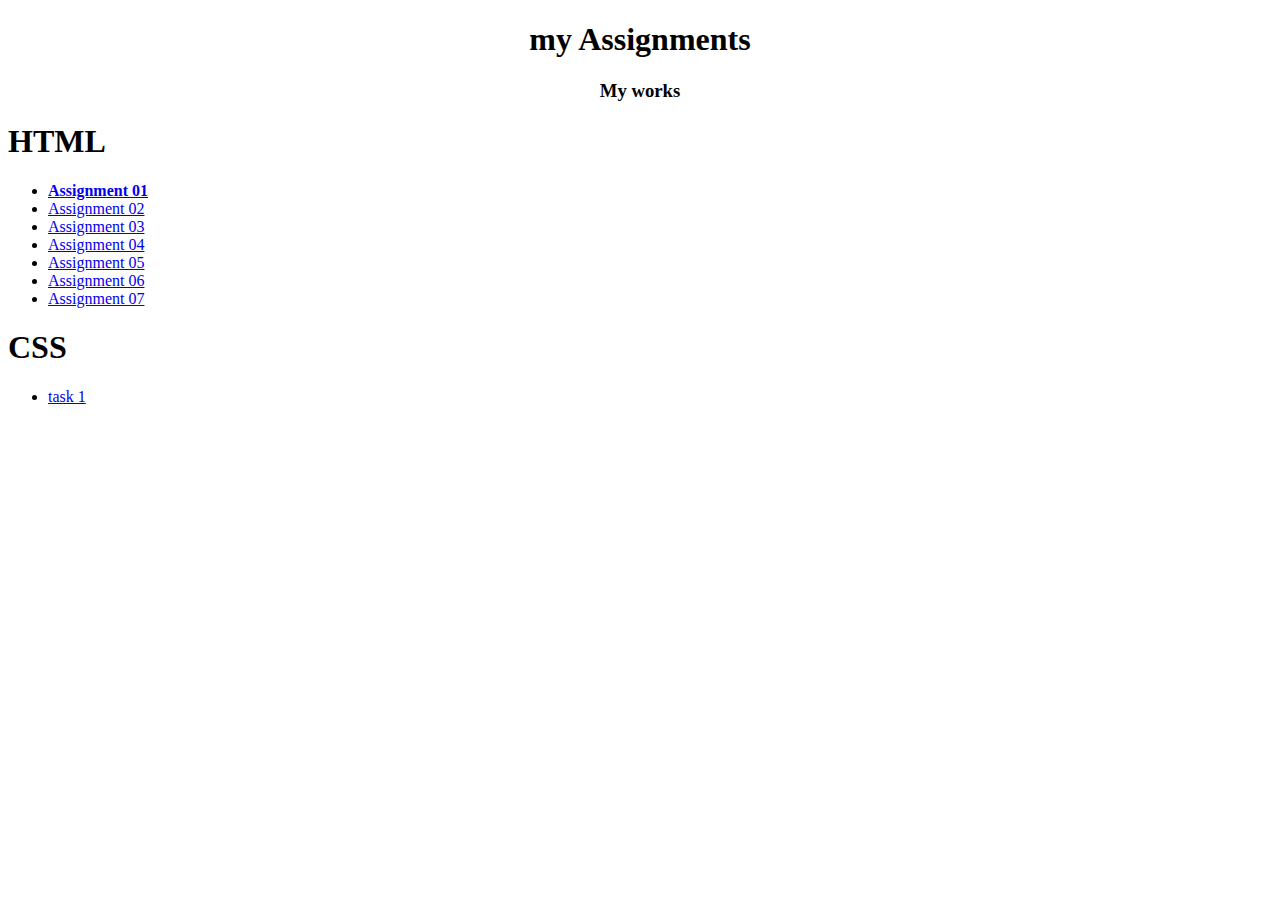
<file: index.html>
<!DOCTYPE html>
<html lang="en">
<head>
    <meta charset="UTF-8">
    <meta name="viewport" content="width=device-width, initial-scale=1.0">
    <title>Assignments</title>
</head>
<body>
    <center><h1>my Assignments</h1></center>
    <center><h3>My works</h3></center>
    <h1>HTML</h1>
    <ul>
        <li>
            <a href="./module/assignment 1/index.html">
                <b>Assignment 01</b>
            </a>
        </li>
        <li>
          <a href="./module/assignment  2/index.html">
            Assignment 02
          </a>
        </li>
        <li>
            <a href="./module/assignment 3/index.html">
                Assignment 03</a>
        </li>
        <li>
            <a href="./module/assignment 4 [tabble]/index.html">
                Assignment 04
            </a>
        </li>
        <li>
            <a href="./module/assignment 5 [foam]/index.html">
                Assignment 05
            </a>
        </li>
        <li>
            <a href="./module/assignment 6/index.html">
                Assignment 06
            </a>
        </li>
        <li>
            <a href="./module/ 7/index.html">
                Assignment 07
            </a>
        </li>
    </ul> 
    <h1>CSS</h1>
    <ul>
        <li>
            <a href="./module/task 1/index.html">task  1</a>
        </li>
    </ul>
</body>
</html>
</file>
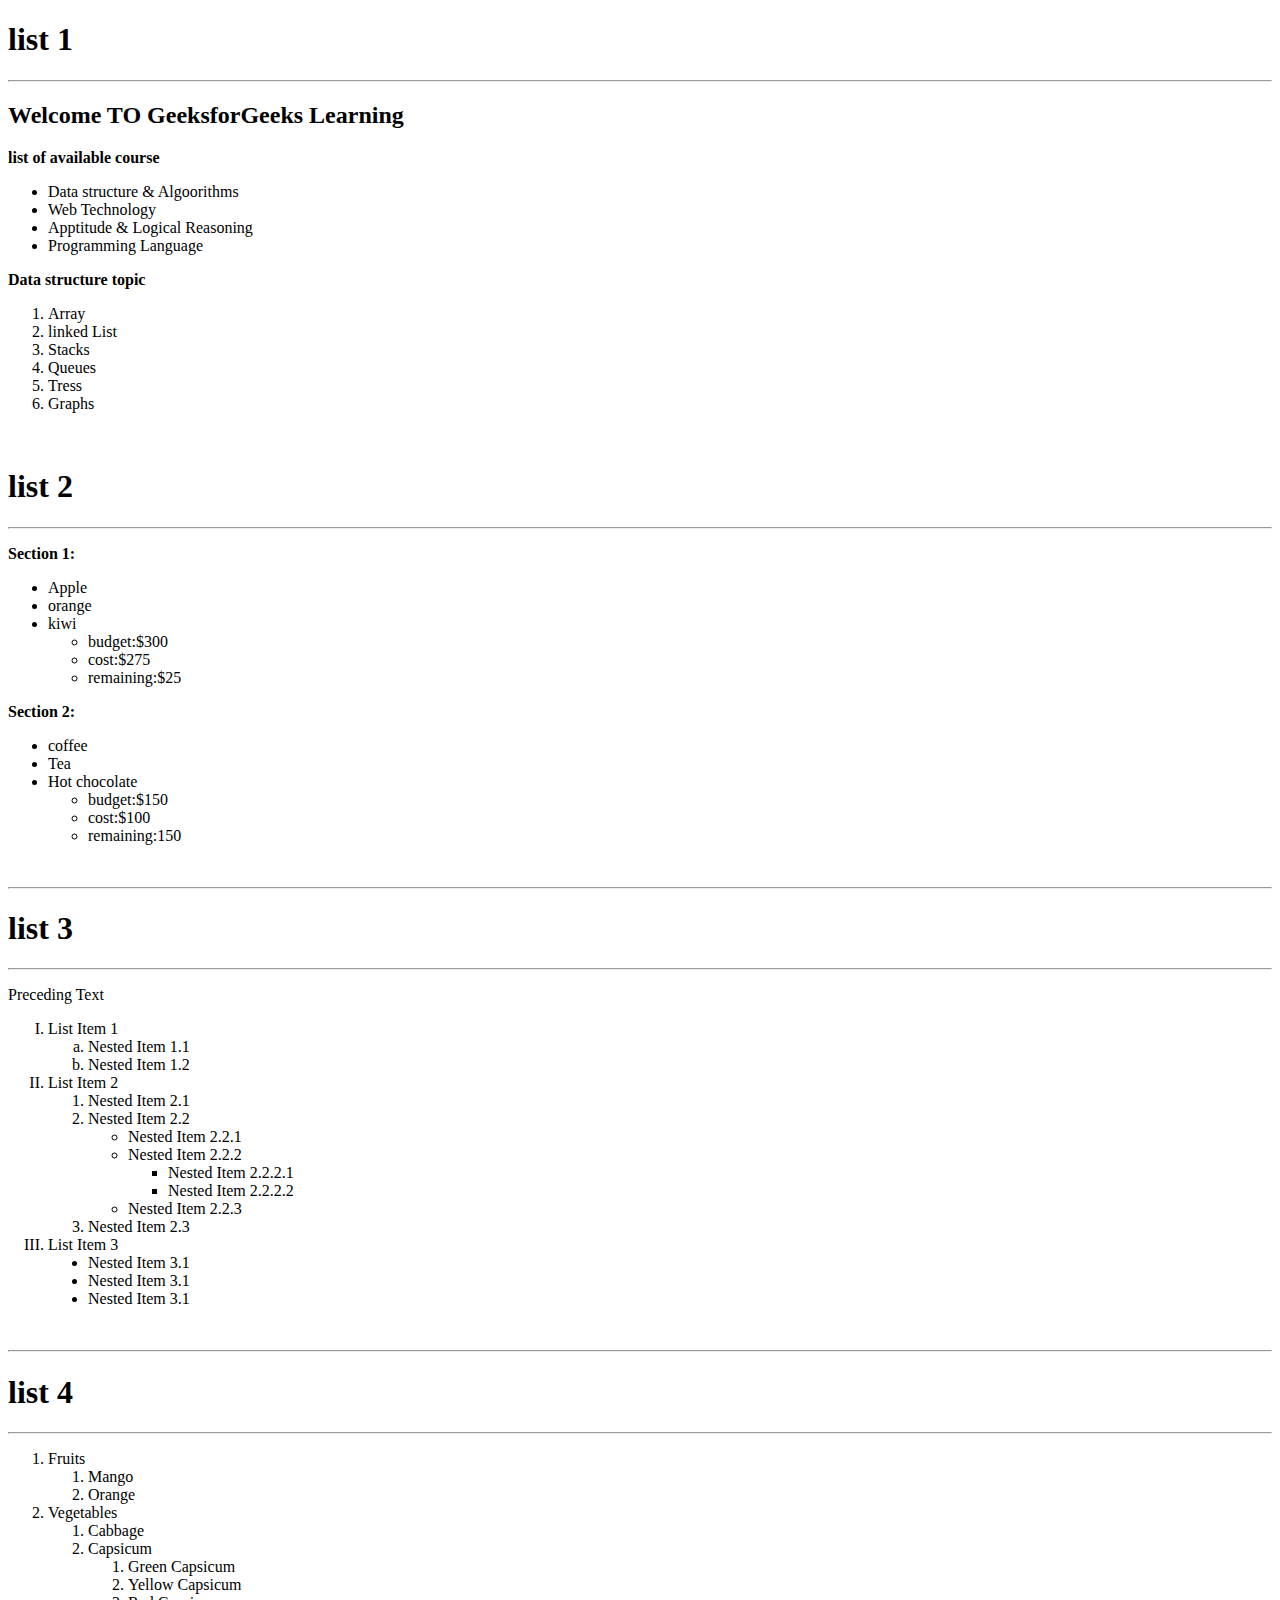
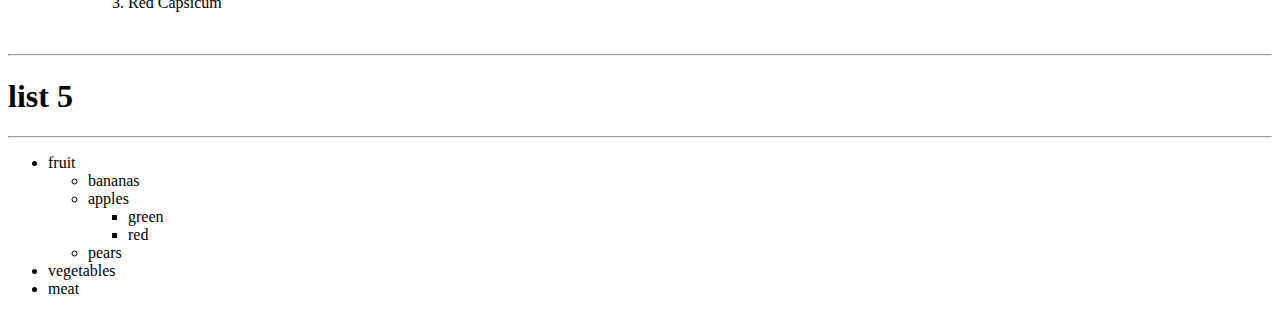
<file: module/assignment  2/index.html>
<!DOCTYPE html>
<html lang="en">
<head>
    <meta charset="UTF-8">
    <meta name="viewport" content="width=device-width, initial-scale=1.0">
    <title>Document</title>
</head>
<body>
    <h1>list 1</h1>
    <hr/>
    <p><h2>Welcome TO GeeksforGeeks Learning</h2></p>
    
        <p><b>list of available course</b></p>
        <ul>
            <li>Data structure & Algoorithms</li>
            <li>Web Technology</li>
            <li>Apptitude & Logical Reasoning</li>
            <li>Programming Language</li>
        </ul>
        <p><b>Data structure topic</b></p>
        <ol>
            <li>Array</li>
            <li>linked List</li>
            <li>Stacks</li>
            <li>Queues</li>
            <li>Tress</li>
            <li>Graphs</li>
        </ol>         
    <br.>
    <br/>
    <h1>list 2</h1>
    <hr>
    <p><b>Section 1:</b></p>
    <ul>
        <li>Apple</li>
        <li>orange</li>
        <li>kiwi</li>
        <ul>
            <li>budget:$300</li>
            <li>cost:$275</li>
            <li>remaining:$25</li>
        </ul>
    </ul>
    <p><b>Section 2:</b></p>
    <ul>
        <li>coffee</li>
        <li>Tea</li>
        <li>Hot chocolate</li>
        <ul>
            <li>budget:$150</li>
            <li>cost:$100</li>
            <li>remaining:150</li>
        </ul>
    </ul>
    <br/>
    <hr/>
    <h1>list 3</h1>
    <hr/>
    <p>Preceding Text</p>
  <ol type="I">
    <li>List Item 1
      <ol type="a">
        <li>Nested Item 1.1</li>
        <li>Nested Item 1.2</li>
      </ol>
    </li>
    <li>List Item 2
      <ol>
        <li>Nested Item 2.1</li>
        <li>Nested Item 2.2
          <ul type="circle"> 
            <li>Nested Item 2.2.1</li>
            <li>Nested Item 2.2.2
              <ul type="square"> 
                <li>Nested Item 2.2.2.1</li>
                <li>Nested Item 2.2.2.2</li>
              </ul>
            </li>
            <li>Nested Item 2.2.3</li>
          </ul>
        </li>
        <li>Nested Item 2.3</li>
      </ol>
    </li>
    <li>List Item 3
      <ul type="disc">
        <li>Nested Item 3.1</li>
        <li>Nested Item 3.1</li>
        <li>Nested Item 3.1</li>
      </ul>
    </li>
  </ol>
  <br/>
  <hr/>
  <h1>list 4</h1>
  <hr/>
  <ol>
        <li>Fruits</li>
        <ol>
            <li>Mango</li>
            <li>Orange</li>
        </ol>
        <li>Vegetables</li>
        <ol>
            <li>Cabbage</li>
            <li>Capsicum</li>
        
        <ol>
            <li>Green Capsicum</li>
            <li>Yellow Capsicum</li>
            <li>Red Capsicum</li>
        </ol>
        </ol>
    </ol>    
    <br/>
    <hr/>
    <h1>list 5</h1>
    <hr/>
     <ul>
        <li>fruit</li>
        <ul>
            <li>bananas</li>
            <li>apples</li>
            <ul>
                <li>green</li>
                <li>red</li>
            </ul>
            <li>pears</li>
        </ul>
        <li>vegetables</li>
        <li>meat</li>
    </ul>

</body>
</html>
</file>
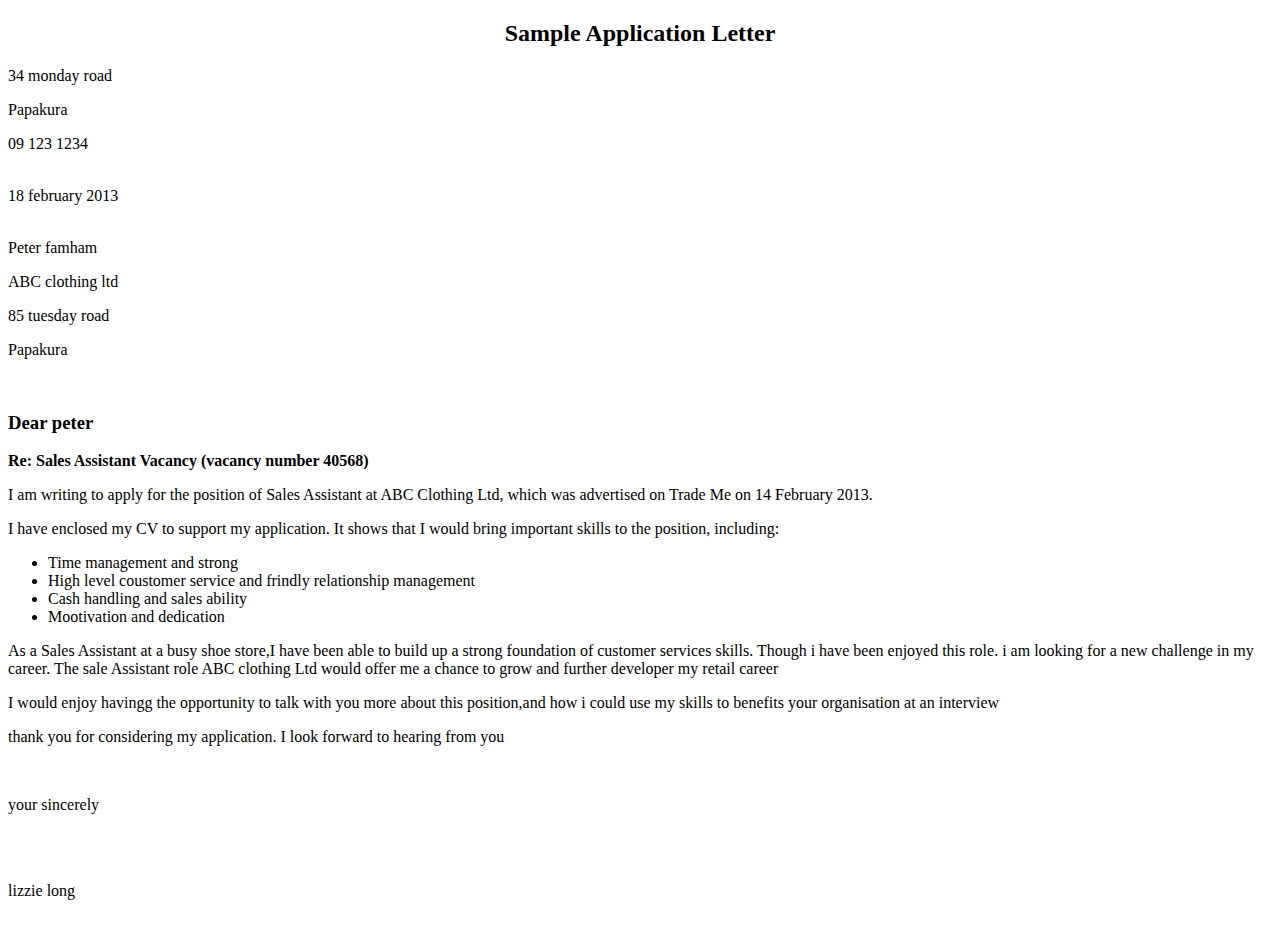
<file: module/assignment 1/index.html>
<!DOCTYPE html>
<html lang="en">
<head>
    <meta charset="UTF-8">
    <meta name="viewport" content="width=device-width, initial-scale=1.0">
    <title>Document</title>
</head>
<body>
    <h2 align="center">Sample Application Letter</h2>
<p>34 monday road</p>
<p>Papakura</p>
<p>09 123 1234</p>
<br>18 february 2013</br>
<br>
<P>Peter famham</P>
<p>ABC clothing ltd</p>
<p>85 tuesday road</p>
<p>Papakura</p>
</br>
 <h3><b>Dear peter</b></h3>
 <p><b>Re: Sales Assistant Vacancy (vacancy number 40568)</b></p>
   <p>I am writing to apply for the position of Sales Assistant at ABC Clothing Ltd, which was advertised on Trade Me on 14 February 2013.</p>
  <p>I have enclosed my CV to support my application. It shows that I would bring important skills to the position, including:</p>
<ul>
    <li>Time management and strong</li>
    <li>High level coustomer service and frindly relationship management</li>
    <li>Cash handling and sales ability</li>
    <li>Mootivation and dedication</li>
</ul>
<p>As a Sales Assistant at a busy shoe store,I have been able to build up a strong foundation of customer services skills. Though i have been enjoyed this role. i am looking for a new challenge in my career. The sale Assistant role ABC clothing Ltd would offer me a chance to grow and further developer my retail career</p>
<p>I would enjoy havingg the opportunity to talk with you more about this position,and how i could  use my skills to benefits your organisation at an interview </p>
<p>thank you for considering my application. I look forward to hearing from you </p>
<br>
<p>your sincerely</p>
</br>
<br>
<p>lizzie long </p>
</br>
</body>
</html>
</file>
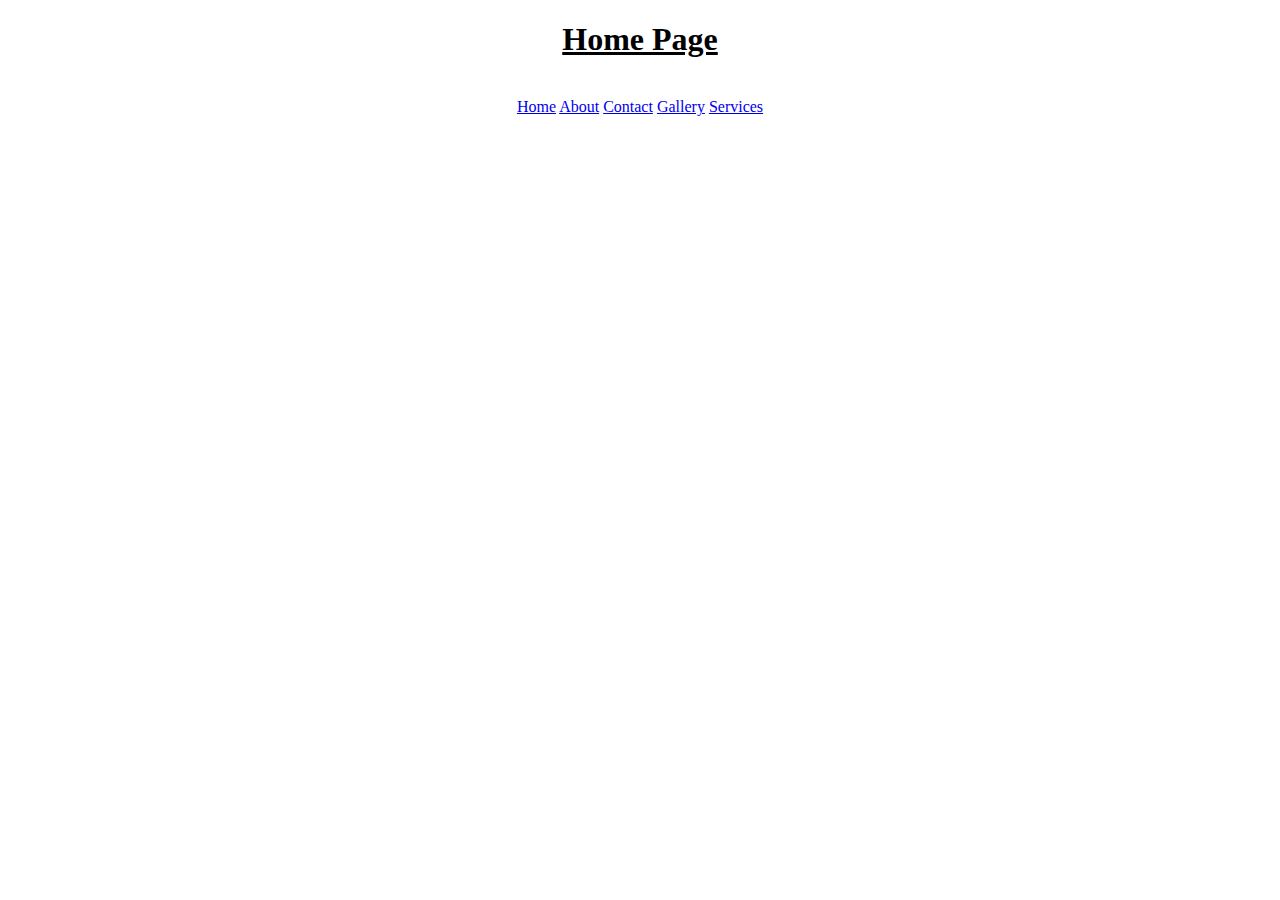
<file: module/assignment 3/index.html>
<!DOCTYPE html>
<html lang="en">
<head>
    <meta charset="UTF-8">
    <meta name="viewport" content="width=device-width, initial-scale=1.0">
    <title>pagges</title>
</head>
<body>
    <center><h1><u>Home Page</u></h1></center>
    <br>
    <center>
    <a href="index.html">Home</a>
    <a href="./Pages/about.html">About</a>
    <a href="./Pages/contact.html">Contact</a>
    <a href="./Pages/gallery.html">Gallery</a>
    <a href="./Pages/services.html">Services</a>
    </center>
    

</body>
</html>
</file>
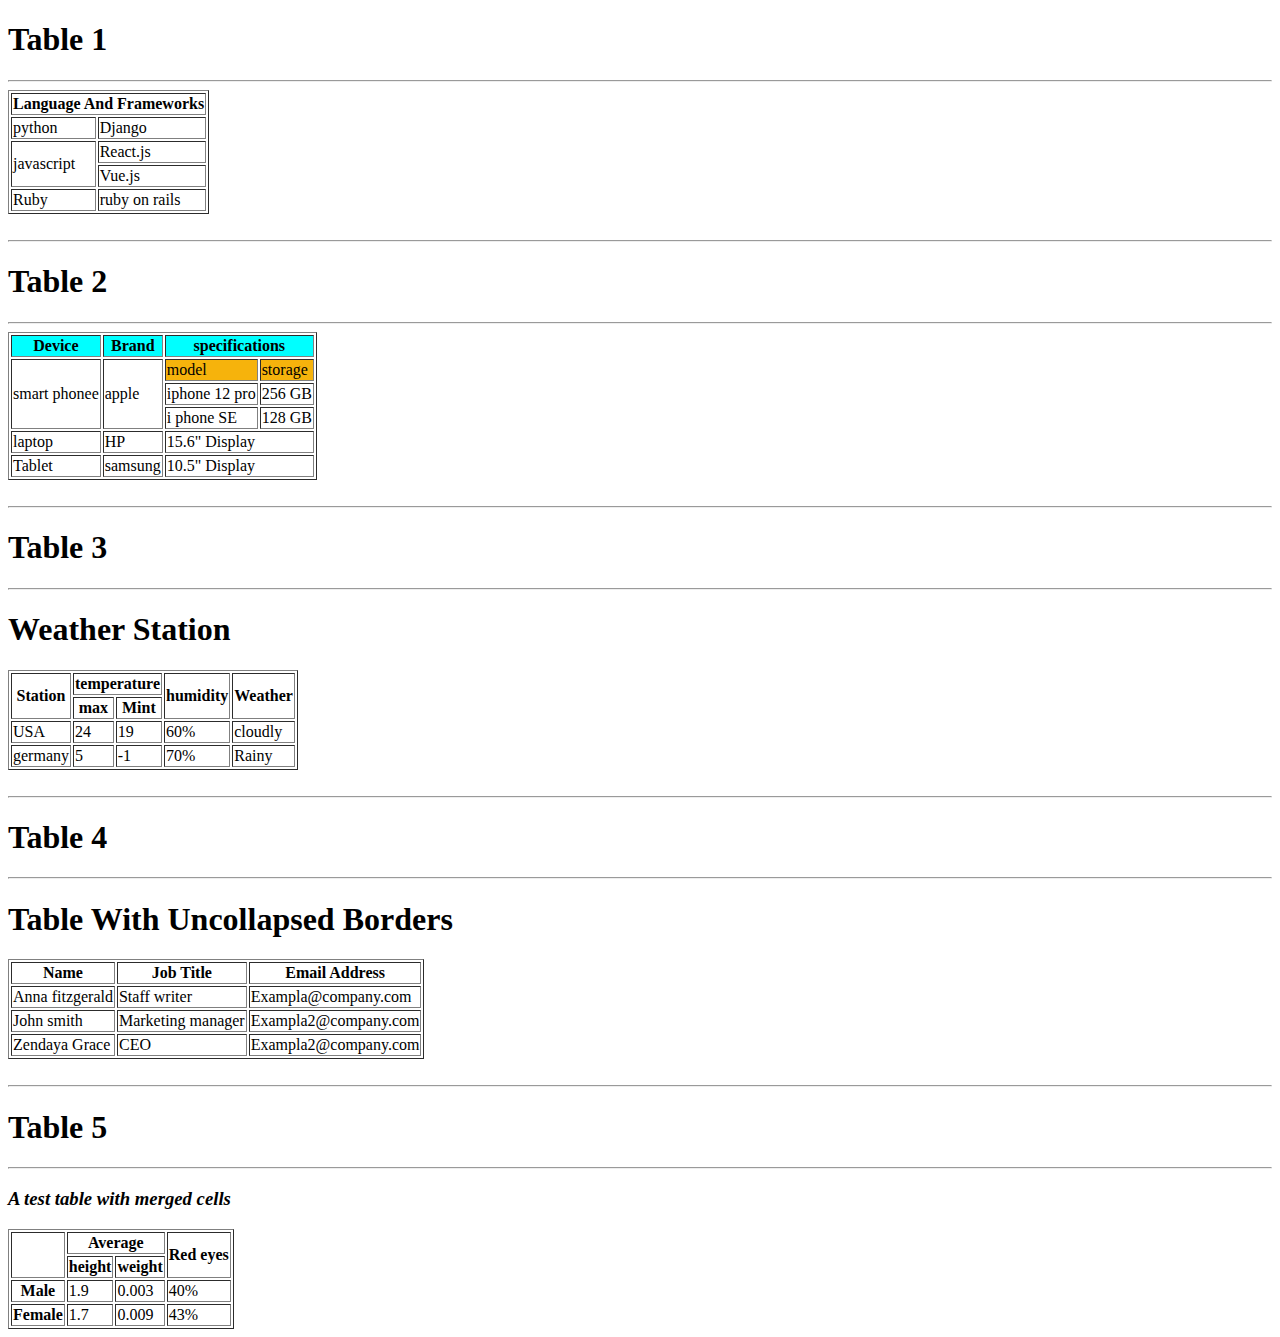
<file: module/assignment 4 [tabble]/index.html>
<!DOCTYPE html>
<html lang="en">
<head>
    <meta charset="UTF-8">
    <meta name="viewport" content="width=device-width, initial-scale=1.0">
    <title>Document</title>
</head>
<body>
    <h1>Table 1</h1>
    <hr/>
    <table border="1">
<tr>
    <th colspan="2">Language And Frameworks</th>
        
</tr>
<tr>
    <td>python</td>
    <td>Django</td>
    
</tr>
<tr>
    <td rowspan="2">javascript</td>
    <td>React.js</td>
</tr>
<tr>
    
    <td>Vue.js</td>
</tr>
<tr>
    <td>Ruby</td>
    <td>ruby on rails</td>
</tr>  
</table>
<br/>
<hr/>
<h1>Table 2</h1>
<hr/>
<table border="1">
        <center>
        <tr style="background-color: aqua;">
            <th>Device</th>
            <th>Brand</th>
            <th colspan="2">specifications</th>
        </tr>
        </center>
        <tr>
            <td rowspan="3">smart phonee</td>
            <td rowspan="3">apple</td>
            <td style="background-color: rgb(246, 179, 12);">model</td>
            <td style="background-color:rgb(246, 179, 12);">storage</td>
        </tr>
        <tr>
            <td>iphone 12 pro</td>
            <td>256 GB</td>
        </tr>
        <tr>
           
            <td>i phone SE</td>
            <td>128 GB</td>
        </tr>
        <tr>
            <td>laptop</td>
            <td>HP</td>
            <td colspan="2">15.6" Display</td>
            
        </tr>
        <tr>
            <td>Tablet</td>
            <td>samsung</td>
            <td colspan="2">10.5" Display</td>
        </tr>
         </table>
         <br/>
         <hr/>
   <h1>Table 3</h1>
    <hr/>
        <h1>Weather Station </h1>
        <table border="1">
            <tr>
                <th rowspan="2">Station</th>
                <th colspan="2">temperature</th>
                <th rowspan="2">humidity</th>
                <th rowspan="2">Weather</th>
                
                
            </tr>
            <tr>
                <th>max</th>
                <th>Mint</th>
                
            </tr>
            <tr>
                <td>USA</td>
                <td>24</td>
                <td>19</td>
                <td>60%</td>
                <td>cloudly</td>
            </tr>
            <tr>
                <td>germany</td>
                <td>5</td>
                <td>-1</td>
                <td>70%</td>
                <td>Rainy</td>
            </tr>
        </table>
            <br/>
            <hr/>
            <h1>Table 4</h1>
            <hr/>
            <h1>Table With Uncollapsed Borders</h1>
    <table border="1">
        <tr><center>
            <th>Name</th>
            <th>Job Title</th>
            <th> Email Address</th>
            </center>
        </tr>
        <tr>
            <td>Anna fitzgerald</td>
            <td>Staff writer</td>
            <td>Exampla@company.com</td>
           
        </tr>
        <tr>
            <td>John smith</td>
            <td>Marketing manager</td>
            <td>Exampla2@company.com</td>
          
        </tr>
        <tr>
            <td>Zendaya Grace</td>
            <td>CEO</td>
            <td>Exampla2@company.com</td>
          
        </tr>
    </table>
    <br/>
    <hr/>
    <h1>Table 5</h1>
    <hr/> 
    <h3> <i>A test table with merged cells </i> </h3>
 <table border="1">
    <tr>
        <td rowspan="2"></td>
        <th colspan="2">Average</th>
        <th rowspan="2">Red eyes </th>
    </tr>
    <tr>
        <th>height</th>
        <th>weight</th>
    </tr>
    <tr>
        <th>Male</th>
        <td>1.9</td>
        <td>0.003</td>
        <td>40%</td>
    </tr>
    <tr>
        <th>Female</th>
        <td>1.7</td>
        <td>0.009</td>
        <td>43%</td>
    </tr>
 </table>



    
</body>
</html>
</file>
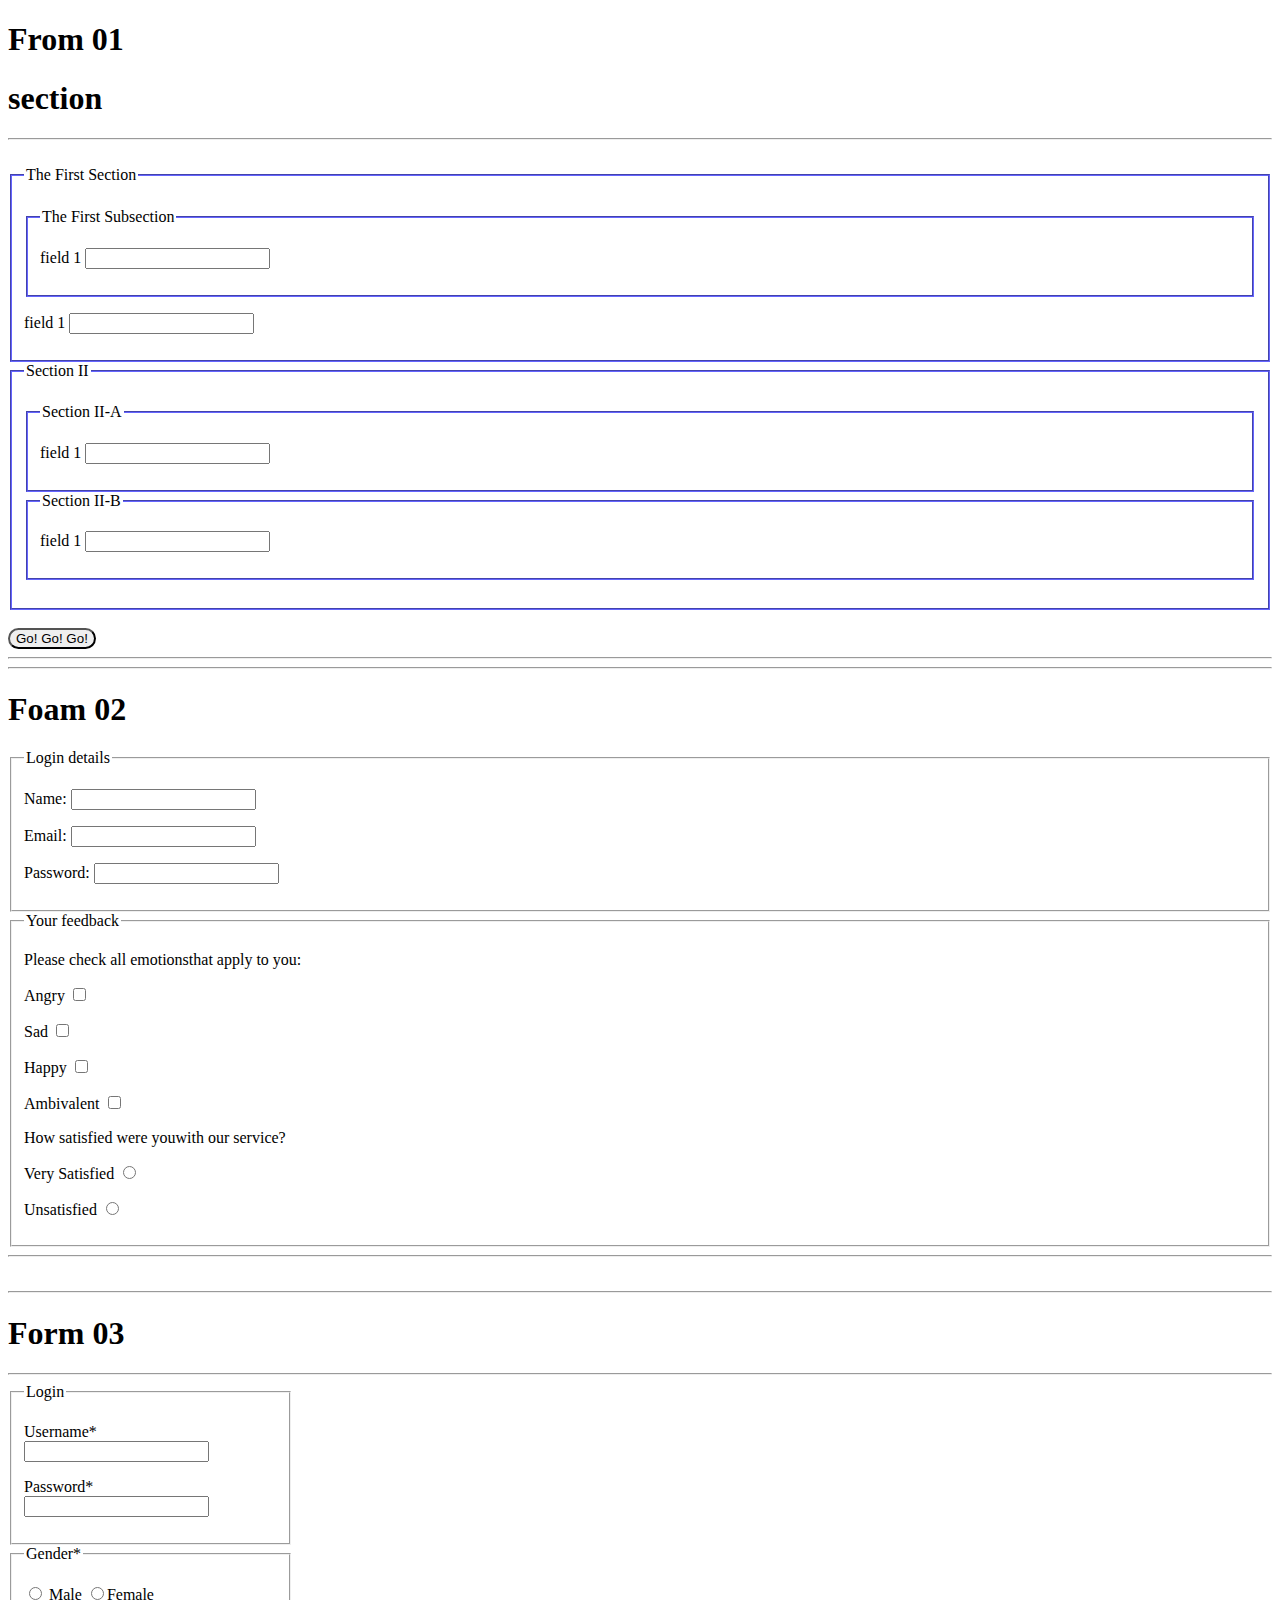
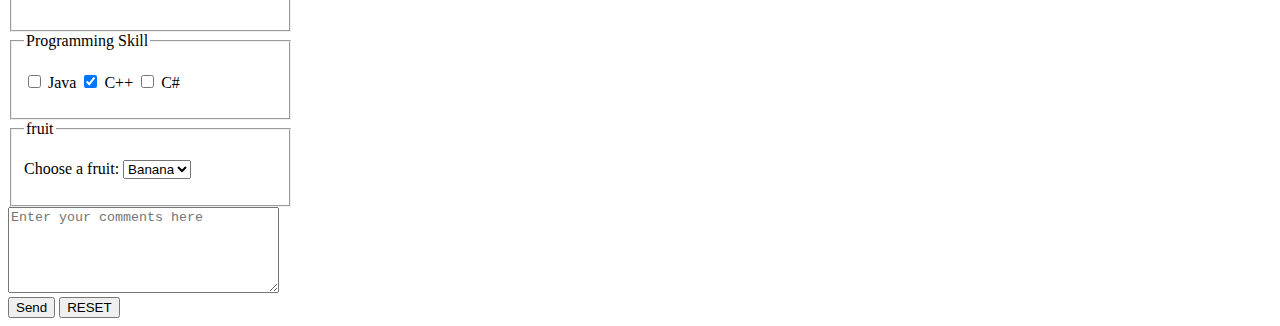
<file: module/assignment 5 [foam]/index.html>
<!DOCTYPE html>
<html lang="en">
<head>
    <meta charset="UTF-8">
    <meta name="viewport" content="width=device-width, initial-scale=1.0">
    <title>assignment 5</title>
   
</head>
<body>
  <h1>From 01</h1>
  <h1>section</h1>
    <hr />
    <br />
    <fieldset style="border-color: rgb(101, 101, 255)" width="100%">
      <legend>The First Section</legend>
      <br />
      <fieldset style="border-color: rgb(101, 101, 255)">
        <legend>The First Subsection</legend>
        <p>field 1 <input type="text"/></p>
      </fieldset>
      <p>field 1 <input type="text" /></p>
    </fieldset>
    <fieldset style="border-color: rgb(101, 101, 255)" width="100%">
      <legend>Section II</legend>
      <br />
      <fieldset style="border-color: rgb(101, 101, 255)">
        <legend>Section II-A</legend>
        <p>field 1 <input type="text" /></p>
      </fieldset>
      <fieldset style="border-color: rgb(101, 101, 255)">
        <legend>Section II-B</legend>
        <p>field 1 <input type="text" /></p>
      </fieldset>
      <br />
    </fieldset>
    <br />
    <input type="button" value="Go! Go! Go!" style="border-radius: 50px" />
    <br/>
    <hr/>
    <hr/>
        <h1>Foam 02</h1>
    <form>
      <fieldset>
        <legend>Login details</legend>
        <label for="name">
          <p>Name: <input type="text" id="name" /></p>
        </label>
        <label for="email">
          <p>Email: <input type="text" id="email" /></p>
        </label>
        <label for="password">
          <p>Password: <input type="text" id="password" /></p>
        </label>
      </fieldset>
      <fieldset>
        <legend>Your feedback</legend>
        <p>Please check all emotionsthat apply to you:</p>
        <label for="angry">
          <p>Angry <input type="checkbox" id="angry" /></p>
        </label>
        <label for="sad">
          <p>Sad <input type="checkbox" id="sad" /></p>
        </label>
        <label for="happy">
          <p>Happy <input type="checkbox" id="happy" /></p>
        </label>
        <label for="ambivalent">
          <p>Ambivalent <input type="checkbox" id="ambivalent" /></p>
        </label>
        <p>How satisfied were youwith our service?</p>
        <label for="very-satisfied">
          <p>
            Very Satisfied
            <input type="radio" name="satisfaction" id="very-satisfied" />
          </p>
        </label>
        <label for="unsatisfied">
          <p>
            Unsatisfied
            <input type="radio" name="satisfaction" id="unsatisfied" />
          </p>
        </label>
      </fieldset>
    </form>
    <hr/>
    <br/>
    <hr/>
    <h1>Form 03</h1>
    <hr/>
    <form>
      <fieldset style="width: 20%">
        <legend>Login</legend>
        <label for="f">
          <p>
            Username* <br />
            <input type="text" id="t" />
          </p>
        </label>
        <label for="p">
          <p>
            Password* <br />
            <input type="text" id="t" />
          </p>
        </label>
      </fieldset>
      <fieldset style="width: 20%">
        <legend>Gender*</legend>
        <p>
          <label for="m"
            ><input type="radio" id="m" name="gender" /> Male
          </label>
          <label for="f"
            ><input type="radio" id="f" name="gender" />Female
          </label>
        </p>
      </fieldset>
      <fieldset style="width: 20%">
        <legend>Programming Skill</legend>
        <p>
          <label for="j">
            <input type="checkbox" name="skill" id="j" /> Java
          </label>
          <label for="c">
            <input type="checkbox" name="skill" id="c" checked/> C++
          </label>
          <label for="sharp">
            <input type="checkbox" name="skill" id="sharp" /> C#
          </label>
        </p>
      </fieldset>
      <fieldset style="width: 20%;">
        <legend>fruit</legend>
        <p>
          Choose a fruit: <select name="fruit" id="f">
            <option value="banana" selected>Banana</option>
            <option value="apple">Apple</option>
            <option value="mango">Mango</option>
          </select>
        </p>
      </fieldset>
    </form>
    <textarea name="" id="" placeholder="Enter your comments here" style="width: 21%; height: 80px;"></textarea>
    <br>
    <button>Send</button>
    <button>RESET</button>
    

    
</body>
</html>
</file>
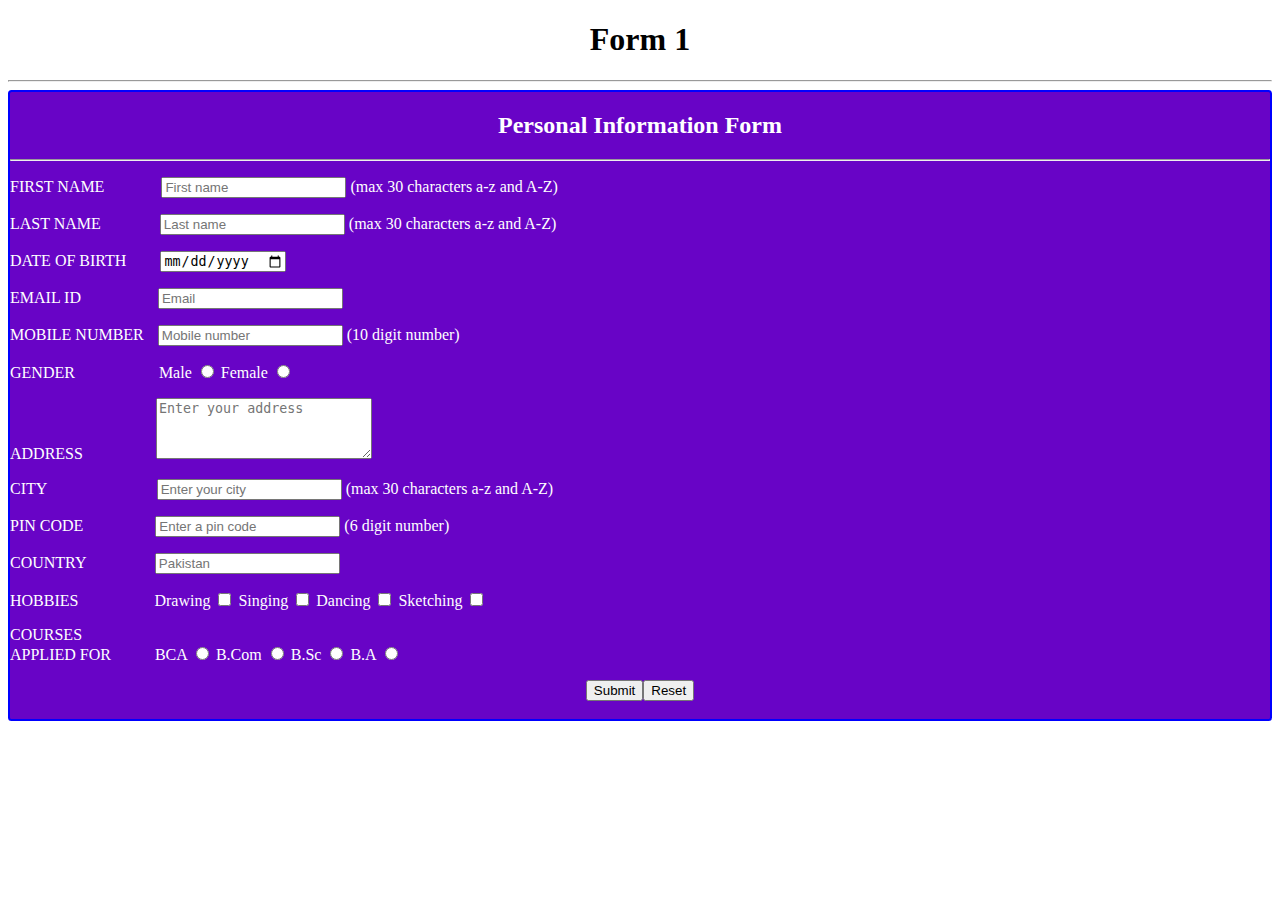
<file: module/assignment 6/index.html>
<!DOCTYPE html>
<html lang="en">
<head>
    <meta charset="UTF-8">
    <meta name="viewport" content="width=device-width, initial-scale=1.0">
    <title>Document</title>
</head>
<body>

     <center><h1>Form 1</h1></center>
    <hr />

    <form
      style="
        background-color: rgb(104, 4, 198);
        color: white;
        border: 2.5px solid blue;
        border-radius: 3.5px;
      "
    >
      <center><h2>Personal Information Form</h2></center>
      <hr />
      <p>
        <label for="f">
          FIRST NAME
          <input
            type="text"
            id="f"
            placeholder="First name"
            style="margin-left: 53px"
            required
          />
        </label>
        (max 30 characters a-z and A-Z)
      </p>
      <p>
        <label for="l">
          LAST NAME
          <input
            type="text"
            id="l"
            placeholder="Last name"
            style="margin-left: 55px"
            required
          />
        </label>
        (max 30 characters a-z and A-Z)
      </p>
      <p>
        DATE OF BIRTH <input type="date" style="margin-left: 30px" required />
      </p>
      <p>
        <label for="em">
          EMAIL ID
          <input
            type="email"
            id="em"
            placeholder="Email "
            style="margin-left: 73px"
            required
          />
        </label>
      </p>
      <p>
        <label for="n">
          MOBILE NUMBER
          <input
            type="number"
            id="n"
            placeholder="Mobile number"
            maxlength="10"
            style="margin-left: 10px"
            required
          />
        </label>
        (10 digit number)
      </p>
      <p>
        GENDER
        <label for="male" style="margin-left: 80px"
          >Male
          <input type="radio" name="gender" id="male" />
        </label>
        <label for="female"
          >Female
          <input type="radio" name="gender" id="female" />
        </label>
      </p>
      <p>
        <label for="adress">
          ADDRESS
          <textarea
            id="adress"
            placeholder="Enter your address"
            style="margin-left: 69px; width: 210px; height: 55px"
          ></textarea>
        </label>
      </p>
      <p>
        <label for="c">
          CITY
          <input
            type="text"
            id="c"
            placeholder="Enter your city"
            style="margin-left: 106px"
            required
          />
        </label>
        (max 30 characters a-z and A-Z)
      </p>
      <p>
        <label for="pin">
          PIN CODE
          <input
            type="password"
            id="pin"
            maxlength="6"
            placeholder="Enter a pin code"
            style="margin-left: 68px"
            required
          />
        </label>
        (6 digit number)
      </p>
      <p>
        <label for="country">
          COUNTRY
          <input
            type="text"
            id="country"
            placeholder="Pakistan"
            style="margin-left: 65px"
            required
          />
        </label>
      </p>
      <p>
        HOBBIES
        <label for="drawing" style="margin-left: 72px">
          Drawing <input type="checkbox" id="drawing" />
        </label>
        <label for="singing">
          Singing <input type="checkbox" id="singing" />
        </label>
        <label for="dancing">
          Dancing <input type="checkbox" id="dancing" />
        </label>
        <label for="sketching">
          Sketching <input type="checkbox" id="sketching" />
        </label>
      </p>
      <p>
        COURSES <br />
        APPLIED FOR
        <label for="bca" style="margin-left: 40px">
          BCA <input type="radio" name="courses" id="bca"
        /></label>
        <label for="bcom">
          B.Com <input type="radio" name="courses" id="bcom"
        /></label>
        <label for="bsc">
          B.Sc <input type="radio" name="courses" id="bsc"
        /></label>
        <label for="ba">
          B.A <input type="radio" name="courses" id="ba"
        /></label>
      </p>
      <center>
        <button type="submit">Submit</button><button type="reset">Reset</button>
      </center>
      <br />
    </form>
</body>
</html>
</file>
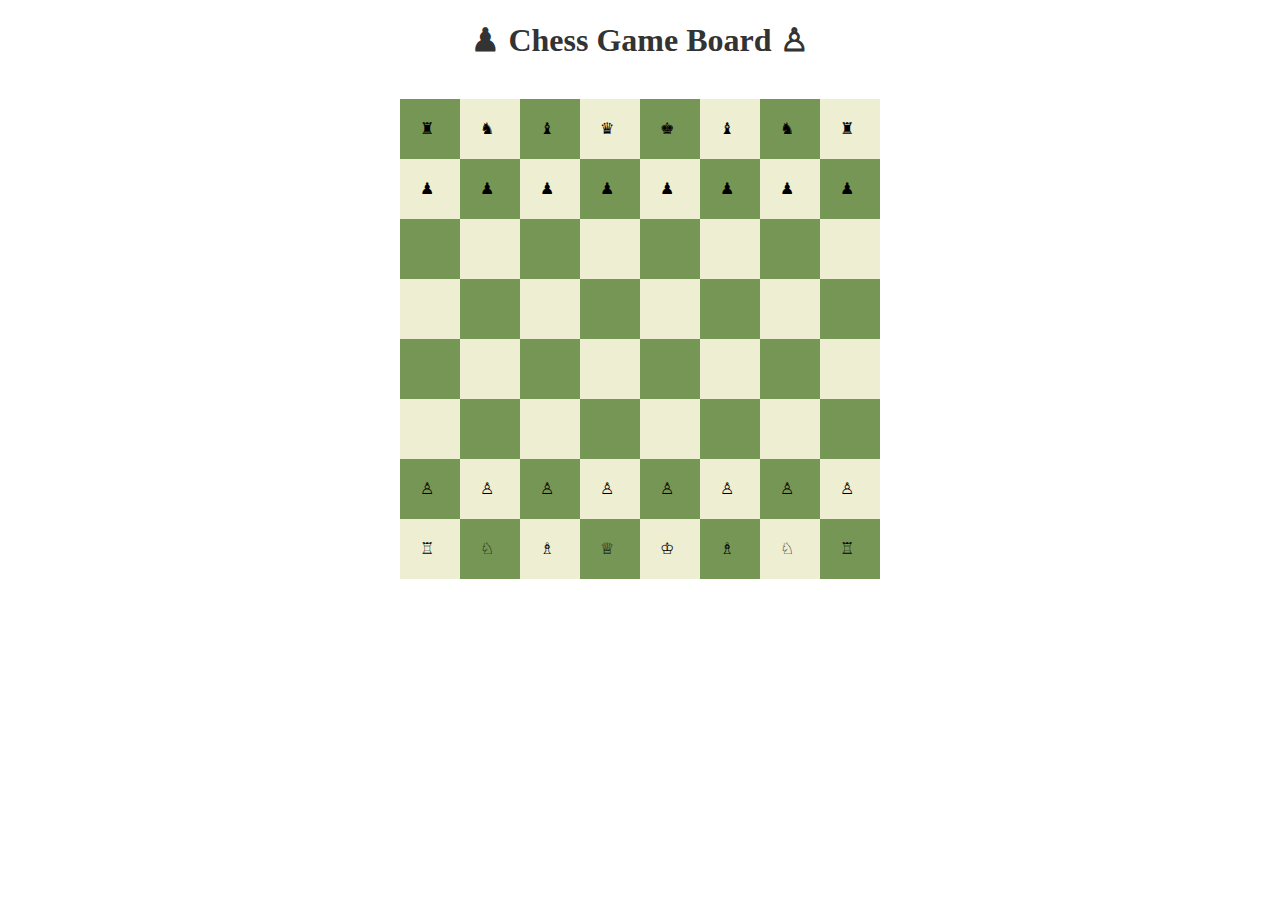
<file: module/assignmet 7 [chees]/index.html>
<!DOCTYPE html>
<html lang="en">
<head>
    <meta charset="UTF-8">
    <meta name="viewport" content="width=device-width, initial-scale=1.0">
    <title>Document</title>
</head>
<body>

    <center><h1 style="color: #333">♟ Chess Game Board ♙</h1></center>
    
    <br />
    <center>
      <table cellspacing="0" cellpadding="0">
        <tr>
          <td style="width: 60px; height: 60px; background-color: #769656">
            &nbsp&nbsp&nbsp&nbsp&nbsp♜
          </td>
          <td style="width: 60px; height: 60px; background-color: #eeeed2">
            &nbsp&nbsp&nbsp&nbsp&nbsp♞
          </td>
          <td style="width: 60px; height: 60px; background-color: #769656">
            &nbsp&nbsp&nbsp&nbsp&nbsp♝
          </td>
          <td style="width: 60px; height: 60px; background-color: #eeeed2">
            &nbsp&nbsp&nbsp&nbsp&nbsp♛
          </td>
          <td style="width: 60px; height: 60px; background-color: #769656">
            &nbsp&nbsp&nbsp&nbsp&nbsp♚
          </td>
          <td style="width: 60px; height: 60px; background-color: #eeeed2">
            &nbsp&nbsp&nbsp&nbsp&nbsp♝
          </td>
          <td style="width: 60px; height: 60px; background-color: #769656">
            &nbsp&nbsp&nbsp&nbsp&nbsp♞
          </td>
          <td style="width: 60px; height: 60px; background-color: #eeeed2">
            &nbsp&nbsp&nbsp&nbsp&nbsp♜
          </td>
        </tr>
        <tr>
          <td style="width: 60px; height: 60px; background-color: #eeeed2">
            &nbsp&nbsp&nbsp&nbsp&nbsp♟
          </td>
          <td style="width: 60px; height: 60px; background-color: #769656">
            &nbsp&nbsp&nbsp&nbsp&nbsp♟
          </td>
          <td style="width: 60px; height: 60px; background-color: #eeeed2">
            &nbsp&nbsp&nbsp&nbsp&nbsp♟
          </td>
          <td style="width: 60px; height: 60px; background-color: #769656">
            &nbsp&nbsp&nbsp&nbsp&nbsp♟
          </td>
          <td style="width: 60px; height: 60px; background-color: #eeeed2">
            &nbsp&nbsp&nbsp&nbsp&nbsp♟
          </td>
          <td style="width: 60px; height: 60px; background-color: #769656">
            &nbsp&nbsp&nbsp&nbsp&nbsp♟
          </td>
          <td style="width: 60px; height: 60px; background-color: #eeeed2">
            &nbsp&nbsp&nbsp&nbsp&nbsp♟
          </td>
          <td style="width: 60px; height: 60px; background-color: #769656">
            &nbsp&nbsp&nbsp&nbsp&nbsp♟
          </td>
        </tr>
        <tr>
          <td style="width: 60px; height: 60px; background-color: #769656"></td>
          <td style="width: 60px; height: 60px; background-color: #eeeed2"></td>
          <td style="width: 60px; height: 60px; background-color: #769656"></td>
          <td style="width: 60px; height: 60px; background-color: #eeeed2"></td>
          <td style="width: 60px; height: 60px; background-color: #769656"></td>
          <td style="width: 60px; height: 60px; background-color: #eeeed2"></td>
          <td style="width: 60px; height: 60px; background-color: #769656"></td>
          <td style="width: 60px; height: 60px; background-color: #eeeed2"></td>
        </tr>
        <tr>
          <td style="width: 60px; height: 60px; background-color: #eeeed2"></td>
          <td style="width: 60px; height: 60px; background-color: #769656"></td>
          <td style="width: 60px; height: 60px; background-color: #eeeed2"></td>
          <td style="width: 60px; height: 60px; background-color: #769656"></td>
          <td style="width: 60px; height: 60px; background-color: #eeeed2"></td>
          <td style="width: 60px; height: 60px; background-color: #769656"></td>
          <td style="width: 60px; height: 60px; background-color: #eeeed2"></td>
          <td style="width: 60px; height: 60px; background-color: #769656"></td>
        </tr>
        <tr>
          <td style="width: 60px; height: 60px; background-color: #769656"></td>
          <td style="width: 60px; height: 60px; background-color: #eeeed2"></td>
          <td style="width: 60px; height: 60px; background-color: #769656"></td>
          <td style="width: 60px; height: 60px; background-color: #eeeed2"></td>
          <td style="width: 60px; height: 60px; background-color: #769656"></td>
          <td style="width: 60px; height: 60px; background-color: #eeeed2"></td>
          <td style="width: 60px; height: 60px; background-color: #769656"></td>
          <td style="width: 60px; height: 60px; background-color: #eeeed2"></td>
        </tr>
        <tr>
          <td style="width: 60px; height: 60px; background-color: #eeeed2"></td>
          <td style="width: 60px; height: 60px; background-color: #769656"></td>
          <td style="width: 60px; height: 60px; background-color: #eeeed2"></td>
          <td style="width: 60px; height: 60px; background-color: #769656"></td>
          <td style="width: 60px; height: 60px; background-color: #eeeed2"></td>
          <td style="width: 60px; height: 60px; background-color: #769656"></td>
          <td style="width: 60px; height: 60px; background-color: #eeeed2"></td>
          <td style="width: 60px; height: 60px; background-color: #769656"></td>
        </tr>
        <tr>
          <td style="width: 60px; height: 60px; background-color: #769656">
            &nbsp&nbsp&nbsp&nbsp&nbsp♙
          </td>
          <td style="width: 60px; height: 60px; background-color: #eeeed2">
            &nbsp&nbsp&nbsp&nbsp&nbsp♙
          </td>
          <td style="width: 60px; height: 60px; background-color: #769656">
            &nbsp&nbsp&nbsp&nbsp&nbsp♙
          </td>
          <td style="width: 60px; height: 60px; background-color: #eeeed2">
            &nbsp&nbsp&nbsp&nbsp&nbsp♙
          </td>
          <td style="width: 60px; height: 60px; background-color: #769656">
            &nbsp&nbsp&nbsp&nbsp&nbsp♙
          </td>
          <td style="width: 60px; height: 60px; background-color: #eeeed2">
            &nbsp&nbsp&nbsp&nbsp&nbsp♙
          </td>
          <td style="width: 60px; height: 60px; background-color: #769656">
            &nbsp&nbsp&nbsp&nbsp&nbsp♙
          </td>
          <td style="width: 60px; height: 60px; background-color: #eeeed2">
            &nbsp&nbsp&nbsp&nbsp&nbsp♙
          </td>
        </tr>
        <tr>
          <td style="width: 60px; height: 60px; background-color: #eeeed2">
            &nbsp&nbsp&nbsp&nbsp&nbsp♖
          </td>
          <td style="width: 60px; height: 60px; background-color: #769656">
            &nbsp&nbsp&nbsp&nbsp&nbsp♘
          </td>
          <td style="width: 60px; height: 60px; background-color: #eeeed2">
            &nbsp&nbsp&nbsp&nbsp&nbsp♗
          </td>
          <td style="width: 60px; height: 60px; background-color: #769656">
            &nbsp&nbsp&nbsp&nbsp&nbsp♕
          </td>
          <td style="width: 60px; height: 60px; background-color: #eeeed2">
            &nbsp&nbsp&nbsp&nbsp&nbsp♔
          </td>
          <td style="width: 60px; height: 60px; background-color: #769656">
            &nbsp&nbsp&nbsp&nbsp&nbsp♗
          </td>
          <td style="width: 60px; height: 60px; background-color: #eeeed2">
            &nbsp&nbsp&nbsp&nbsp&nbsp♘
          </td>
          <td style="width: 60px; height: 60px; background-color: #769656">
            &nbsp&nbsp&nbsp&nbsp&nbsp♖
          </td>
        </tr>
      </table>
      
    </center>
</body>
</html>
</file>
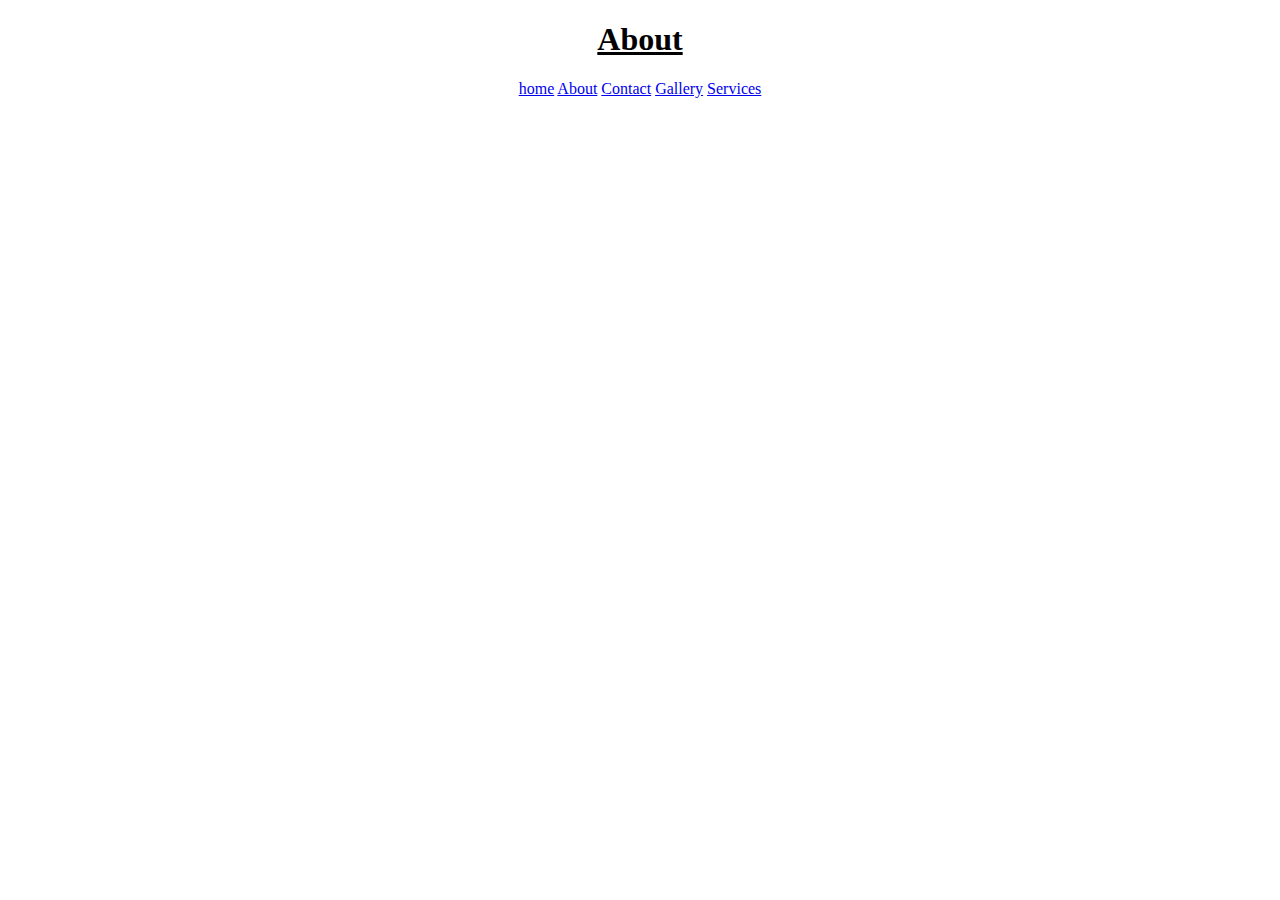
<file: module/assignment 3/pages/about.html>
<!DOCTYPE html>
<html lang="en">
<head>
    <meta charset="UTF-8">
    <meta name="viewport" content="width=device-width, initial-scale=1.0">
    <title>About</title>
</head>
<body>
    <center><h1><u>About</u></h1></center>
    <center>
    <a href="../index.html">home</a>
    <a href="./about.html">About</a>
    <a href="./contact.html">Contact</a>
    <a href="./gallery.html">Gallery</a>
    <a href="./services.html">Services</a>
    </center>
</body>
</html>
</file>
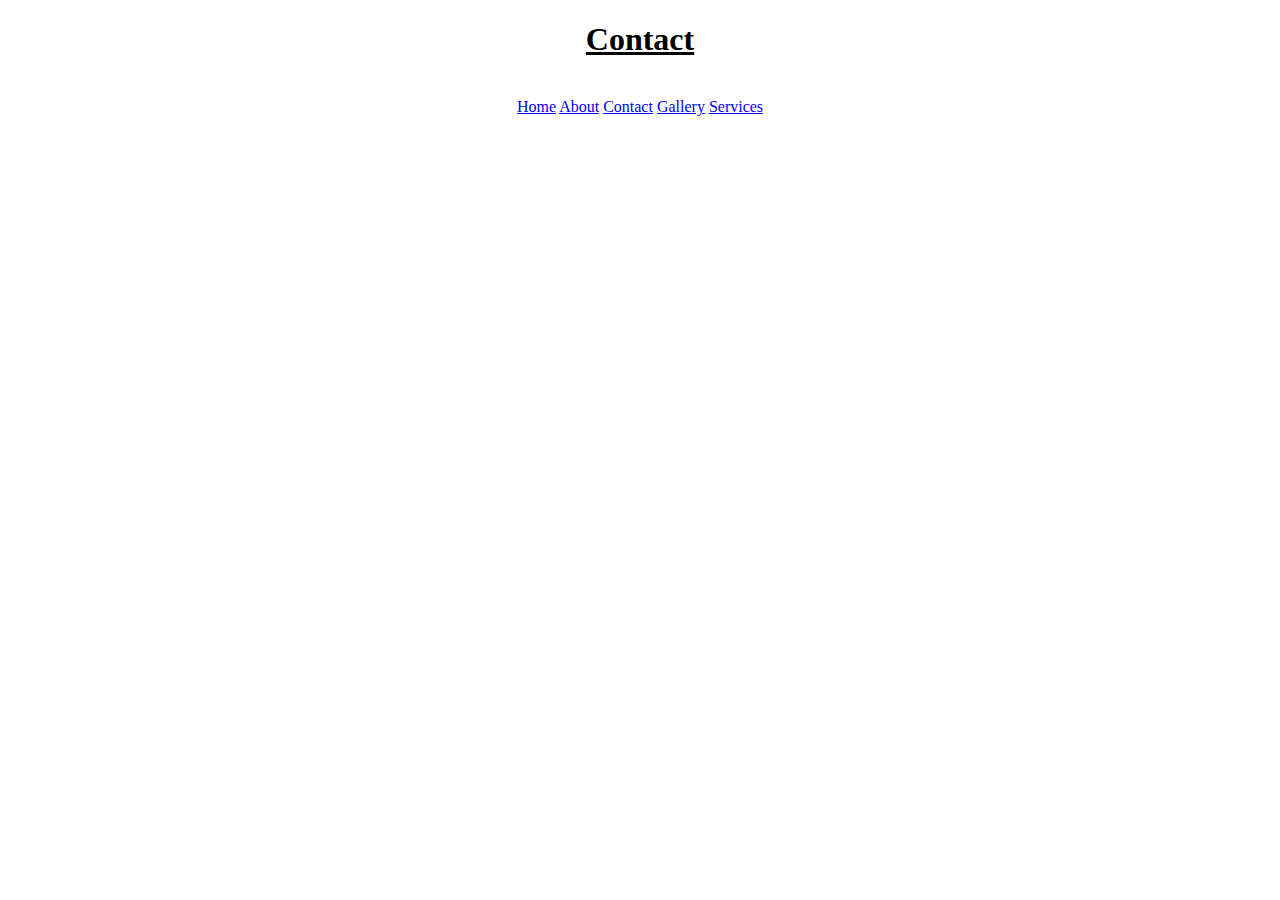
<file: module/assignment 3/pages/contact.html>
<!DOCTYPE html>
<html lang="en">
<head>
    <meta charset="UTF-8">
    <meta name="viewport" content="width=device-width, initial-scale=1.0">
    <title>Contact</title>
</head>
<body>
   <center><h1><u>Contact</u></h1></center>
   <br>
   <center>
    <a href="../index.html">Home</a>
    <a href="./about.html">About</a>
    <a href="./contact.html">Contact</a>
    <a href="./gallery.html">Gallery</a>
    <a href="./services.html">Services</a>
   </center>
</body>
</html>
</file>
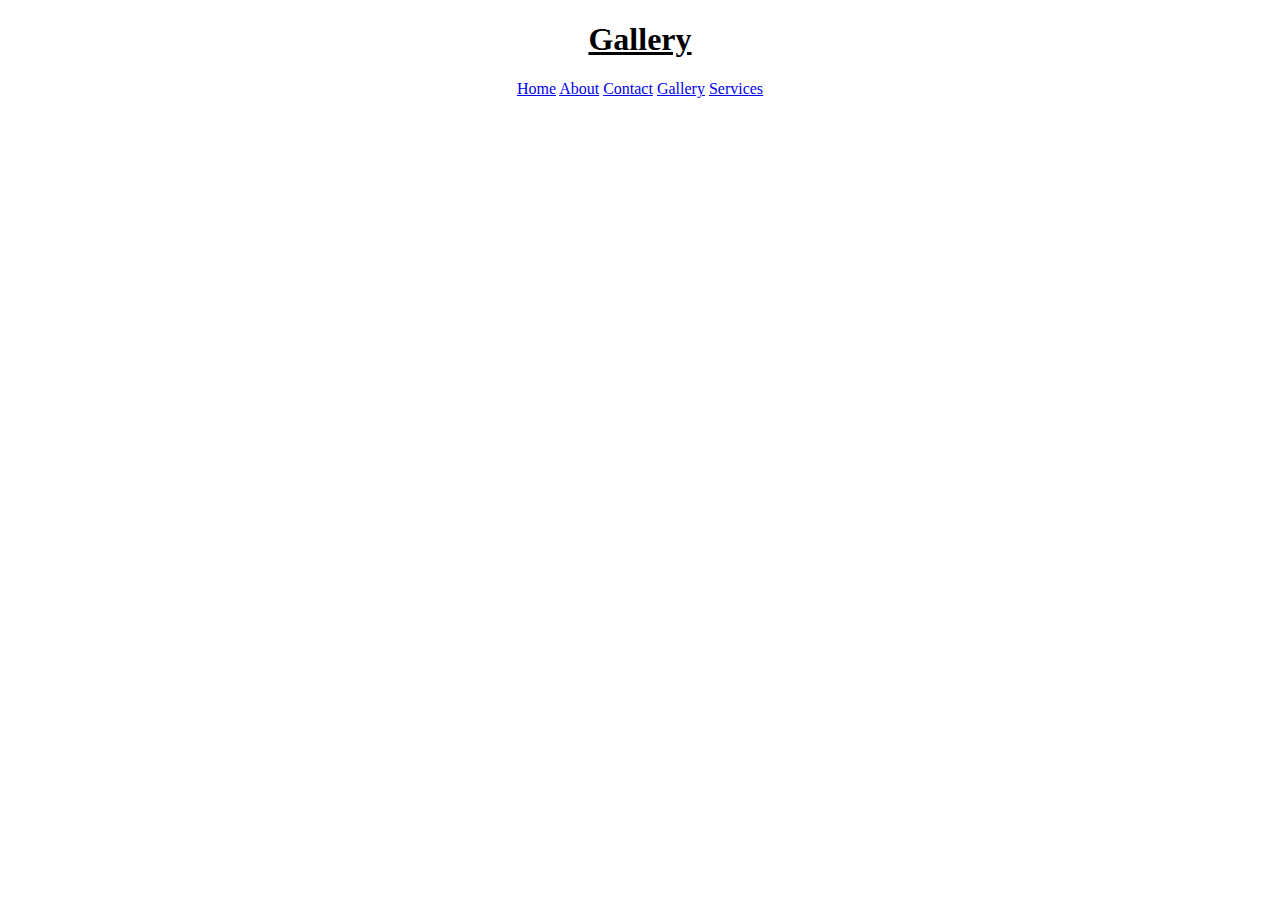
<file: module/assignment 3/pages/gallery.html>
<!DOCTYPE html>
<html lang="en">
<head>
    <meta charset="UTF-8">
    <meta name="viewport" content="width=device-width, initial-scale=1.0">
    <title>gallery</title>
</head>
<body>
   <center><h1><u>Gallery</u></h1></center>

   <center>
    <a href="../index.html">Home</a>
    <a href="./about.html">About</a>
    <a href="./contact.html">Contact</a>
    <a href="./gallery.html">Gallery</a>
    <a href="./services.html">Services</a>
   </center>
</body>
</html>
</file>
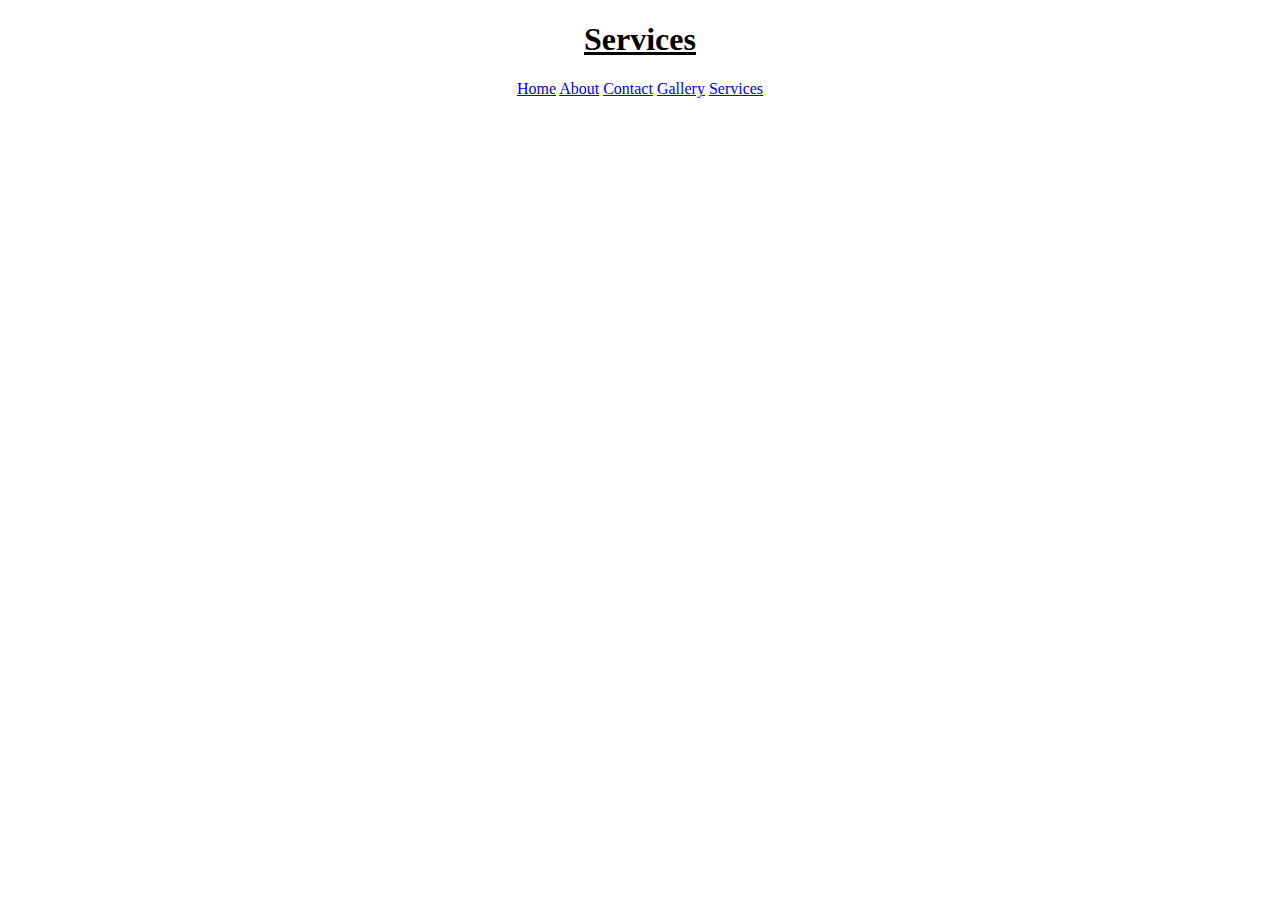
<file: module/assignment 3/pages/services.html>
<!DOCTYPE html>
<html lang="en">
<head>
    <meta charset="UTF-8">
    <meta name="viewport" content="width=device-width, initial-scale=1.0">
    <title>services</title>
</head>
<body>
    <center><h1><u>Services</u></h1></center>

   <center>
    <a href="../index.html">Home</a>
    <a href="./about.html">About</a>
    <a href="./contact.html">Contact</a>
    <a href="./gallery.html">Gallery</a>
    <a href="./services.html">Services</a>
   </center>
</body>
</html>
</file>
